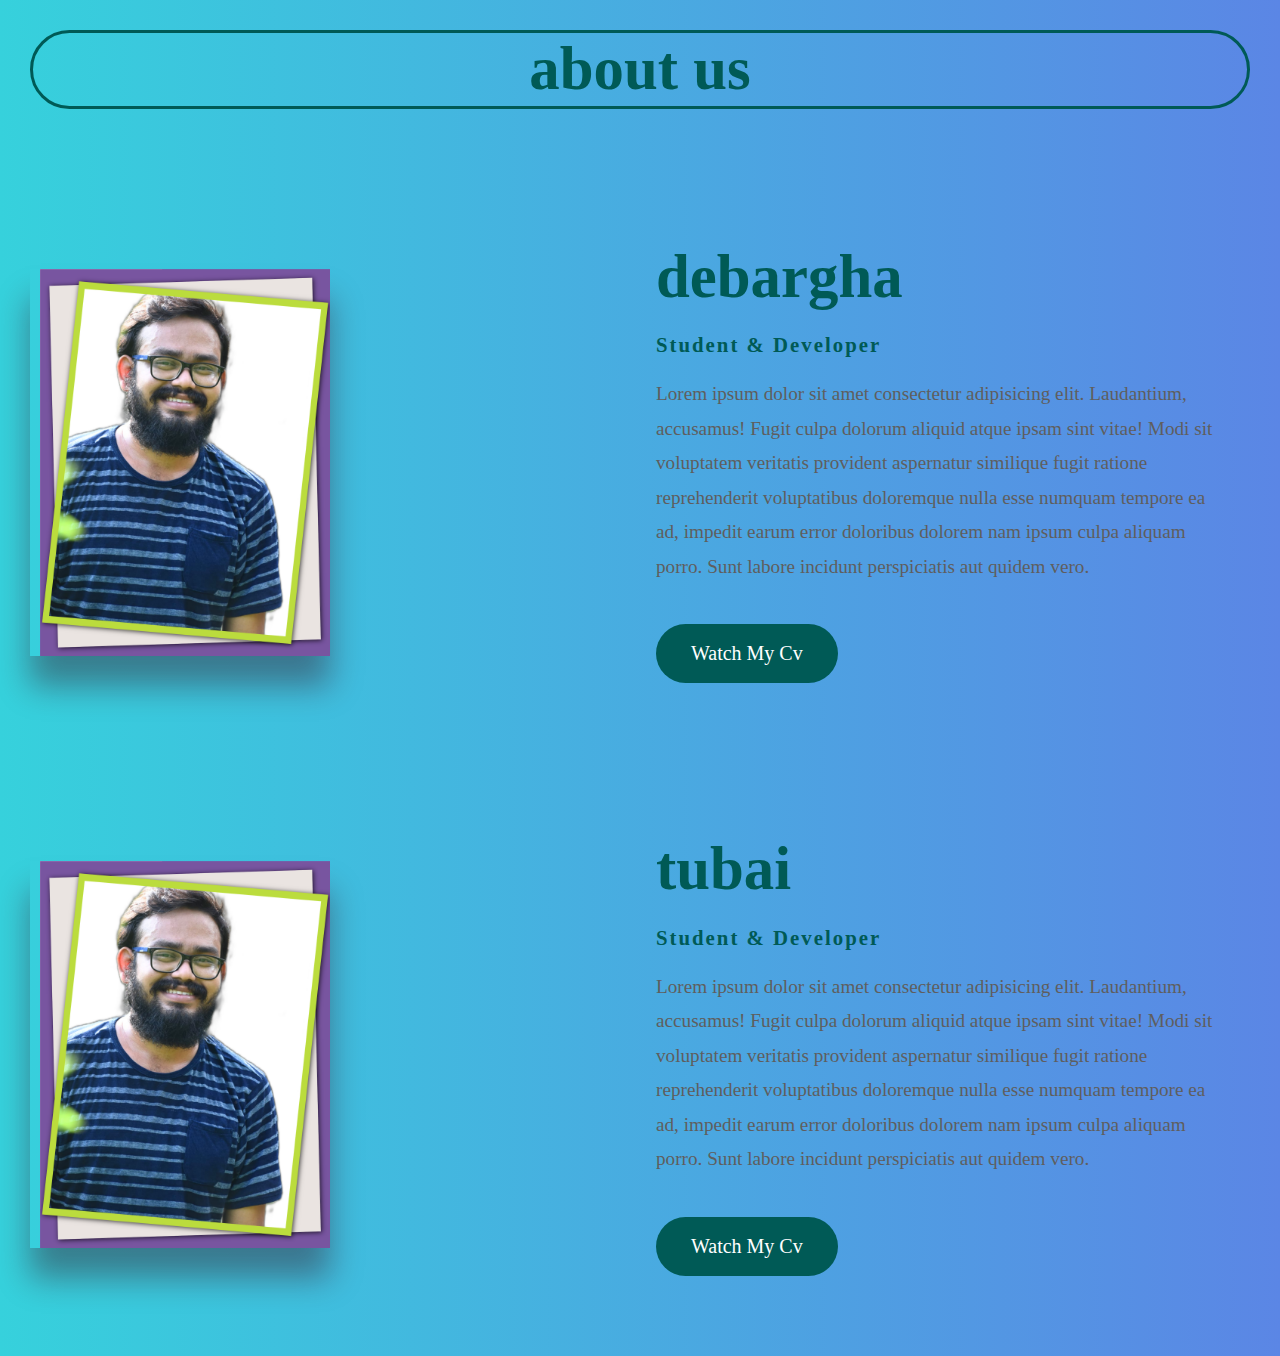
<file: about.html>
<!DOCTYPE html>
<html lang="en">
  <head>
    <meta charset="UTF-8" />
    <meta http-equiv="X-UA-Compatible" content="IE=edge" />
    <meta name="viewport" content="width=device-width, initial-scale=1.0" />
    <title>about</title>
    <style>
      * {
        padding: 0;
        margin: 0;
        box-sizing: border-box;
        list-style: none;
        text-decoration: none;
        scroll-behavior: smooth;
        scroll-padding-top: 3rem;
      }
      :root {
        --bg-color: #ffffff;
        --bg2-color: #f99fb6;
        --bg3-color: #9fbef9;
        --secound-bg-color: #f9f9f9;
        --text-color: #fff;
        --main2-color: #005a56;
        --main-color: #ff1e00;
        --text2-color: #6a6a6a;
        /* --big-font: 5.7rem; */
        --big-font: 4.7rem;
        --h2-font: 3.8rem;
        --p-font: 1.2rem;
      }
      /* body */
      body {
        background: var(--bg-color);
        color: var(--text-color);
      }
      .btn {
        font-family: "Pacifico", cursive;
        display: inline-block;
        font-size: 20px;
        font-weight: 400;
        padding: 16px 33px;
        background: var(--main2-color);
        color: var(--text-color);
        border: 2px solid transparent;
        border-radius: 40px;
        transition: ease 0.4s;
      }
      .btn:hover {
        transform: scale(1.2);
        background: transparent;
        color: var(--text-color);
        border: 2px solid var(--main2-color);
      }
      /* about section start */
      .about {
        width: 100%;
        padding: 30px;
        /* height: 100%; */
        /* background: url(img/aboutWALL2.jpg); */
        background-image: linear-gradient(to right, #36d1dc, #5b86e5);
      }
      .first-about-h2 {
        font-size: var(--h2-font);
        color: var(--main2-color);
        font-weight: 700;
        line-height: 1.2;
        margin-bottom: 2rem;
        display: flex;
        justify-content: center;
        border: #005a56 solid;
        border-radius: 200px;
      }
      .about-img {
        display: grid;
        grid-template-columns: repeat(2, 2fr);
        align-items: center;
        grid-gap: 2rem; /*this line can fu*k me*/
        padding-top: 100px;
        padding-bottom: 50px;
      }
      .about-img img {
        padding-left: 10px;
        max-width: 100%;
        width: 300px;
        height: auto;
        box-shadow: 0px 30px 30px #37071765;
      }
      .about-text h2 {
        font-size: var(--h2-font);
        color: var(--main2-color);
        font-weight: 700;
        line-height: 1.2;
        margin-bottom: 1.2rem;
      }
      .about-text h5 {
        color: var(--main2-color);
        font-size: 1.3rem;
        margin-bottom: 20px;
        letter-spacing: 2px;
      }
      .about-text p {
        display: flex;
        flex-direction: column;
        justify-content: center;
        align-items: center;
        font-size: 1.2rem;
        font-weight: 400;
        max-width: 570px;
        line-height: 1.8;
        color: #5f5e5e;
        margin-bottom: 2.5rem;
      }
      .about-text a.btn:hover {
        transform: scale(1.2);
        background: transparent;
        color: var(--main2-color);
        border: 2px solid var(--main2-color);
      }

      /* about section media query */
      @media (max-width: 935px) {
        .about-img {
          display: flex;
          flex-direction: column;
          justify-content: center;
          align-items: center;
        }
        .about-text {
          display: flex;
          flex-direction: column;
          justify-content: center;
          align-items: center;
        }
      }
      @media (max-width: 466px) {
        .about-img img {
          width: 250px;
          box-shadow: 0px 20px 20px #37071765;
        }
        .about-img {
          padding-top: 50px;
        }
        .about-text h5 {
          font-size: 1.1rem;
        }
        .about-text h2 {
          font-size: 2.8rem;
          font-weight: 600;
        }
        .about-text a.btn {
          font-size: 10px;
          font-weight: 600;
        }
        .about-text a.btn:hover {
          transform: scale(1.1);
        }
        .about-text a.btn {
          padding-bottom: 20px;
        }
      }
      @media (max-width: 285px) {
        .about-img img {
          width: 200px;
          box-shadow: 0px 10px 10px #37071765;
        }
      }
      @media (max-width: 833px) {
        .btn {
          font-size: 15px;
          font-weight: 300;
        }
      }
      @media (max-width: 612px) {
        .btn {
          font-size: 10px;
          font-weight: 200;
        }
      }
      @media (max-width: 466px) {
        .btn {
          font-size: 15px;
          font-weight: 300;
        }
        section {
          padding: 0px 6%;
        }
      }
      @media (max-width: 286px) {
        .btn {
          font-size: 15px;
          font-weight: 300;
        }
        section {
          padding: 0px 6%;
        }
        .btn {
          font-family: "Segoe UI", Tahoma, Geneva, Verdana, sans-serif;
          font-size: 10px;
          font-weight: 900;
        }
        .btn:hover {
          transform: scale(1.1);
        }
      }
    </style>
  </head>
  <body>
    <!--about section-->
    <section class="about" id="about">
      <h2 class="first-about-h2">about us</h2>
      <div class="about-img">
        <!-- about img -->
        <img src="img/about.png" alt="photo" width="250px" />
        <!-- about heading and text -->
        <div class="about-text">
          <h2>debargha</h2>
          <h5>Student <span>& Developer</span></h5>
          <p>
            Lorem ipsum dolor sit amet consectetur adipisicing elit. Laudantium,
            accusamus! Fugit culpa dolorum aliquid atque ipsam sint vitae! Modi
            sit voluptatem veritatis provident aspernatur similique fugit
            ratione reprehenderit voluptatibus doloremque nulla esse numquam
            tempore ea ad, impedit earum error doloribus dolorem nam ipsum culpa
            aliquam porro. Sunt labore incidunt perspiciatis aut quidem vero.
          </p>
          <!-- my cv link to google drive -->
          <a
            href="https://drive.google.com/file/d/1YFWb2C8rins_0bL2xhzu4nzQ3kz4ygda/view?usp=sharing"
            class="btn"
            >Watch My Cv</a
          >
        </div>
      </div>
      <div class="about-img">
        <!-- about img -->
        <img src="img/about.png" alt="photo" width="250px" />
        <!-- about heading and text -->
        <div class="about-text">
          <h2>tubai</h2>
          <h5>Student <span>& Developer</span></h5>
          <p>
            Lorem ipsum dolor sit amet consectetur adipisicing elit. Laudantium,
            accusamus! Fugit culpa dolorum aliquid atque ipsam sint vitae! Modi
            sit voluptatem veritatis provident aspernatur similique fugit
            ratione reprehenderit voluptatibus doloremque nulla esse numquam
            tempore ea ad, impedit earum error doloribus dolorem nam ipsum culpa
            aliquam porro. Sunt labore incidunt perspiciatis aut quidem vero.
          </p>
          <!-- my cv link to google drive -->
          <a
            href="https://drive.google.com/file/d/1YFWb2C8rins_0bL2xhzu4nzQ3kz4ygda/view?usp=sharing"
            class="btn"
            >Watch My Cv</a
          >
        </div>
      </div>
    </section>
  </body>
</html>
</file>
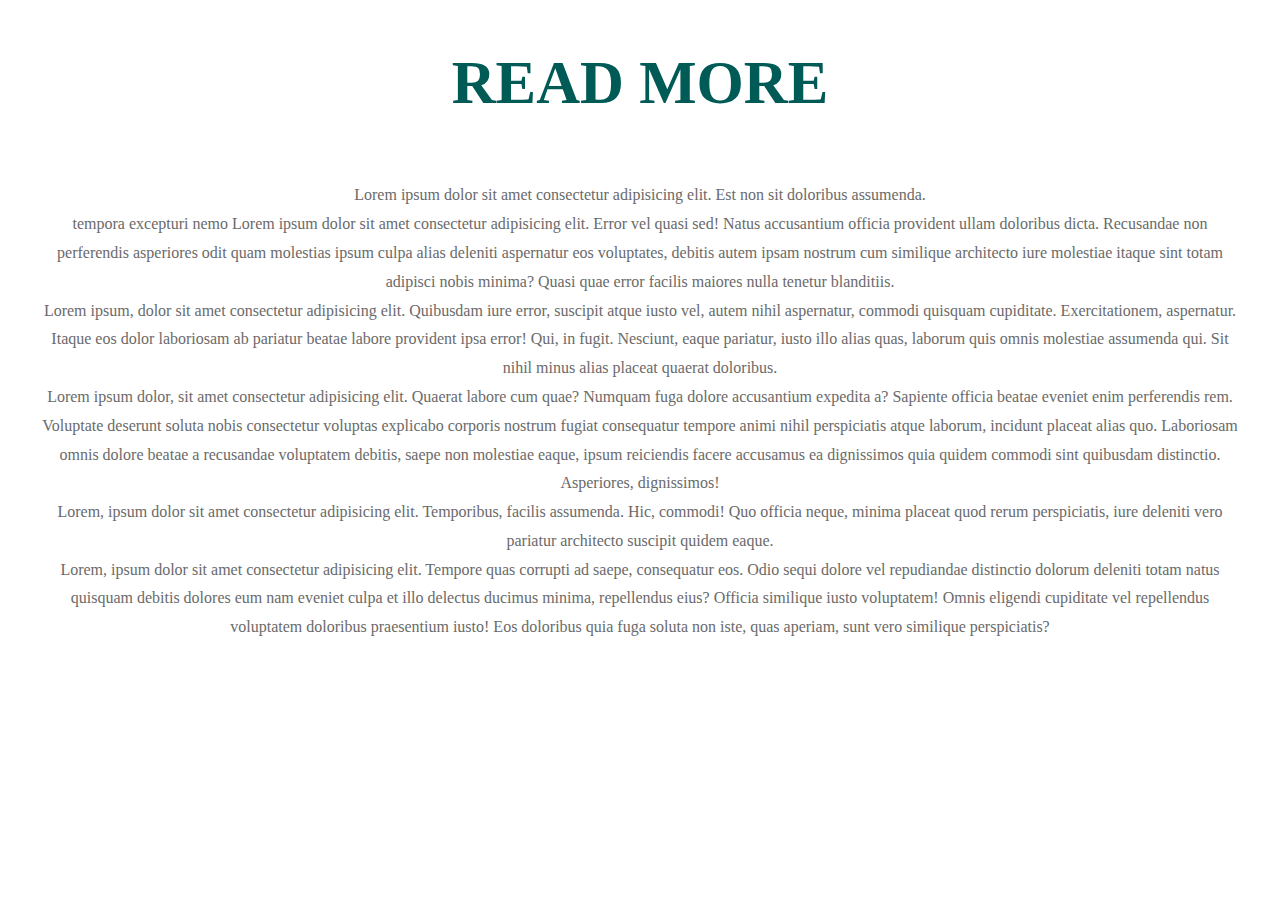
<file: read more.html>
<!DOCTYPE html>
<html lang="en">
  <head>
    <meta charset="UTF-8" />
    <meta http-equiv="X-UA-Compatible" content="IE=edge" />
    <meta name="viewport" content="width=device-width, initial-scale=1.0" />
    <title>Read More</title>
    <style>
      :root {
        --bg-color: #ffffff;
        --bg2-color: #f99fb6;
        --bg3-color: #9fbef9;
        --secound-bg-color: #f9f9f9;
        --text-color: #fff;
        --main2-color: #005a56;
        --main-color: #ff1e00;
        --text2-color: #6a6a6a;
        /* --big-font: 5.7rem; */
        --big-font: 4.7rem;
        --h2-font: 3.8rem;
        --p-font: 1rem;
      }
      .heading {
        text-align: center;
      }
      .heading h2 {
        text-align: center;
        font-size: 3.8rem;
        font-weight: 700;
        line-height: 1.1;
        margin-bottom: 4rem;
        color: #005a56;
        /* -webkit-text-fill-color: transparent;
        -webkit-text-stroke-width: 3px;
        -webkit-text-stroke-color: #005a56; */
      }
      .heading p {
        font-size: var(--p-font);
        font-weight: 400;
        line-height: 1.8;
        color: var(--text2-color);
        padding: 0 30px 0 30px;
      }
      @media (max-width: 392px){
        .heading h2 {
        font-size: 2.8rem;
        font-weight: 400;
      }
      }
      @media (max-width: 330px){
        .heading p{
          padding: 0 10px 0 10px;
        }
      }
    </style>
  </head>
  <body>
    <div class="heading">
      <h2>READ MORE</h2>
      <p>
        Lorem ipsum dolor sit amet consectetur adipisicing elit. Est non sit
        doloribus assumenda. <br />
        tempora excepturi nemo Lorem ipsum dolor sit amet consectetur
        adipisicing elit. Error vel quasi sed! Natus accusantium officia
        provident ullam doloribus dicta. Recusandae non perferendis asperiores
        odit quam molestias ipsum culpa alias deleniti aspernatur eos
        voluptates, debitis autem ipsam nostrum cum similique architecto iure
        molestiae itaque sint totam adipisci nobis minima? Quasi quae error
        facilis maiores nulla tenetur blanditiis. <br />
        Lorem ipsum, dolor sit amet consectetur adipisicing elit. Quibusdam iure
        error, suscipit atque iusto vel, autem nihil aspernatur, commodi
        quisquam cupiditate. Exercitationem, aspernatur. Itaque eos dolor
        laboriosam ab pariatur beatae labore provident ipsa error! Qui, in
        fugit. Nesciunt, eaque pariatur, iusto illo alias quas, laborum quis
        omnis molestiae assumenda qui. Sit nihil minus alias placeat quaerat
        doloribus. <br />
        Lorem ipsum dolor, sit amet consectetur adipisicing elit. Quaerat labore
        cum quae? Numquam fuga dolore accusantium expedita a? Sapiente officia
        beatae eveniet enim perferendis rem. Voluptate deserunt soluta nobis
        consectetur voluptas explicabo corporis nostrum fugiat consequatur
        tempore animi nihil perspiciatis atque laborum, incidunt placeat alias
        quo. Laboriosam omnis dolore beatae a recusandae voluptatem debitis,
        saepe non molestiae eaque, ipsum reiciendis facere accusamus ea
        dignissimos quia quidem commodi sint quibusdam distinctio. Asperiores,
        dignissimos! <br />
        Lorem, ipsum dolor sit amet consectetur adipisicing elit. Temporibus,
        facilis assumenda. Hic, commodi! Quo officia neque, minima placeat quod
        rerum perspiciatis, iure deleniti vero pariatur architecto suscipit
        quidem eaque. <br />
        Lorem, ipsum dolor sit amet consectetur adipisicing elit. Tempore quas
        corrupti ad saepe, consequatur eos. Odio sequi dolore vel repudiandae
        distinctio dolorum deleniti totam natus quisquam debitis dolores eum nam
        eveniet culpa et illo delectus ducimus minima, repellendus eius? Officia
        similique iusto voluptatem! Omnis eligendi cupiditate vel repellendus
        voluptatem doloribus praesentium iusto! Eos doloribus quia fuga soluta
        non iste, quas aperiam, sunt vero similique perspiciatis?
      </p>
    </div>
  </body>
</html>
</file>
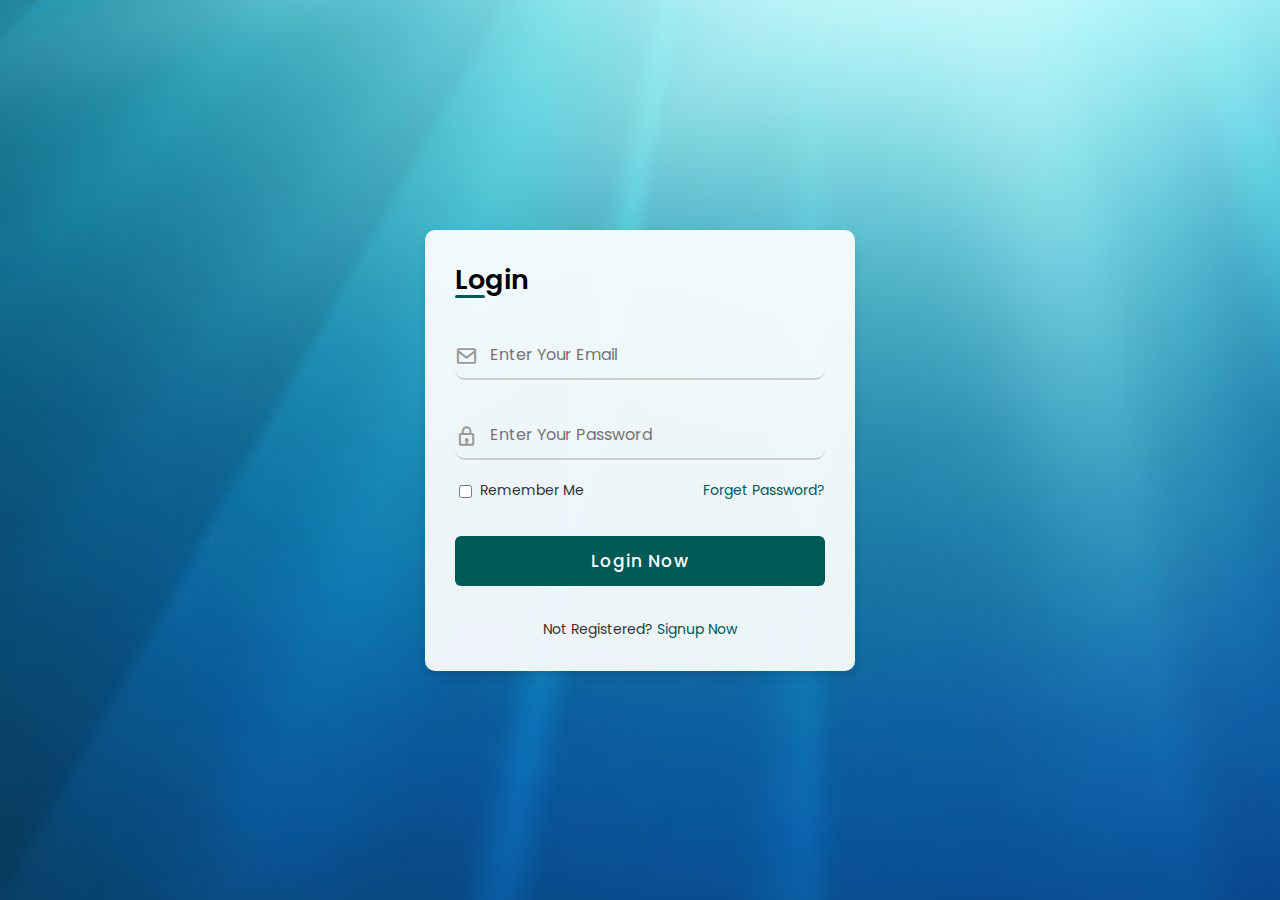
<file: sign-in.html>
<!DOCTYPE html>
<html lang="en">
<head>
    <meta charset="UTF-8">
    <meta http-equiv="X-UA-Compatible" content="IE=edge">
    <meta name="viewport" content="width=device-width, initial-scale=1.0">
    <!-- link to box icon -->
    <link href='https://unpkg.com/boxicons@2.1.4/css/boxicons.min.css' rel='stylesheet'>
    <!-- link to google fonts -->
    <link rel="preconnect" href="https://fonts.googleapis.com">
<link rel="preconnect" href="https://fonts.gstatic.com" crossorigin>
<link href="https://fonts.googleapis.com/css2?family=Poppins:ital,wght@0,200;0,300;0,500;0,600;0,700;1,400;1,500;1,600;1,700;1,800;1,900&display=swap" rel="stylesheet">
    <title>Document</title>
    <style>
        *{
            margin: 0;
            padding: 0;
            box-sizing: border-box;
            font-family: 'Poppins', sans-serif;
        }
        body{
            height: 100vh;
            display: flex;
            align-items: center;
            justify-content: center;
            background: url(img/logWALL.jpg);
        }
        .container{
            position: relative;
            max-width: 430px;
            width: 100%;
            background: #ffffffec;
            border-radius: 10px;
            box-shadow: 0 5px 10px #0000001a;
        }
        .container .form{
            padding: 30px;
        }
        .container .form .title{
            position: relative;
            font-weight: 600;
            font-size: 27px;
        }
        .form .title::before{
            content: '';
            position: absolute;
            left: 0;
            bottom: 0;
            height: 3px;
            width: 30px;
            background: #005a56;
            border-radius: 25px;
        }
        .form .input-field{
            position: relative;
            height: 50px;
            width: 100%;
            margin-top: 30px;
        }
        .input-field input{
            position: absolute;
            height: 100%;
            width: 100%;
            padding: 0 35px;
            font-size: 16px;
            border: none;
            outline: none;
            border-bottom: 2px solid #ccc;
            border-top: 2px solid transparent;
            transition: all 0.2s ease;
            border-radius: 10px;
            background: #fff0;
        }
        .input-field input:is(:focus, :valid){
            border-bottom-color: #005a56;
        }
        .input-field i{
            position: absolute;
            top: 50%;
            transform: translateY(-50%);
            color: #999;
            font-size: 23px;
        }
        .input-field input:is(:focus, :valid) ~ i{
            color: #005a56;
        }
        .input-field i.icon{
            left: 0;
        }

        .form .checkbox-text{
            display: flex;
            align-items: center;
            justify-content: space-between;
            margin-top: 20px;
        }
        .checkbox-text .checkbox-content{
            display: flex;
            align-items: center;
        }
        .checkbox-content input{
            margin: 0 8px -2px 4px;
            accent-color: #005a56;
        }
        .form .text{
            color: #333;
            font-size: 14px;
        }
        .form a.text{
            color: #005a56;
            text-decoration: none;
        }
        .form a:hover{
            text-decoration: underline;
        }
        .form .button{
            margin-top: 35px;
        }
        .form .button input{
            border: none;
            color: #fff;
            font-size: 17px;
            font-weight: 500;
            letter-spacing: 1px;
            border-radius: 6px;
            background: #005a56;
            cursor: pointer;
            transition: all o.35s ease;
        }
        .button input:hover{
            background: #002b28;
        }
        .form .login-signup{
            margin-top: 30px;
            text-align: center;

        }
    </style>
</head>
<body>
    <div class="container">
        <div class="forms">
            <div class="form login">
                <span class="title">Login</span>

                <form action="#">
                    <div class="input-field">
                        <input type="text" placeholder="Enter Your Email" required>
                        <i class='bx bx-envelope icon'></i>
                    </div>
                    <div class="input-field">
                        <input type="password" class="password" placeholder="Enter Your Password" required>
                        <i class='bx bx-lock icon'></i>
                    </div>

                    <div class="checkbox-text">
                        <div class="checkbox-content">
                            <input type="checkbox" id="logCheck">
                            <label for="logCheck" class="text">Remember Me</label>
                        </div>
                        <a href="#" class="text">Forget Password?</a>
                    </div>

                    <div class="input-field button">
                        <input type="button" value="Login Now">
                    </div>
                </form>

                <div class="login-signup">
                    <span class="text">Not Registered?
                        <a href="sign-up.html" class="text signup-text">Signup Now</a>
                    </span>
                </div>
            </div>
        </div>
    </div>
</body>
</html>
</file>
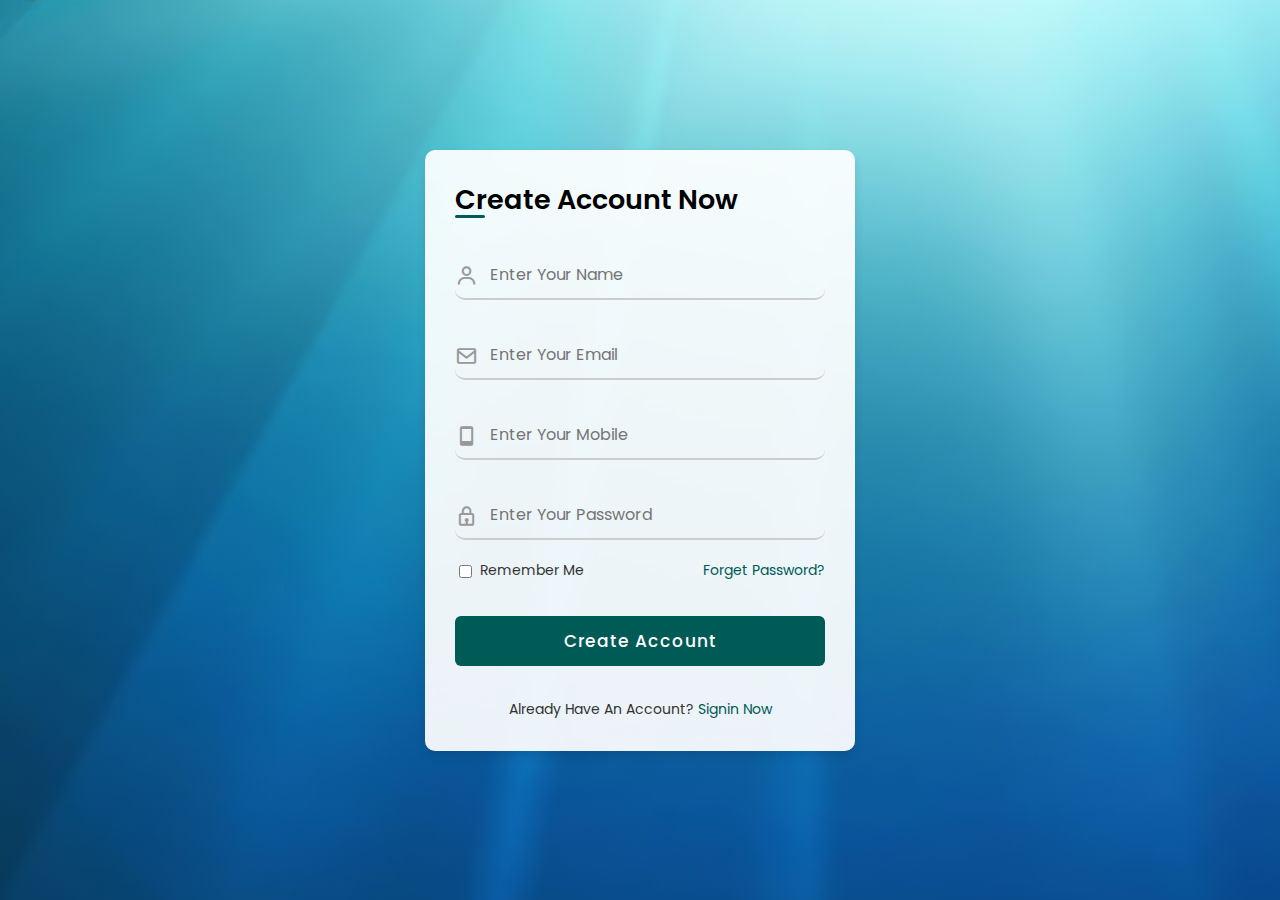
<file: sign-up.html>
<!DOCTYPE html>
<html lang="en">
<head>
    <meta charset="UTF-8">
    <meta http-equiv="X-UA-Compatible" content="IE=edge">
    <meta name="viewport" content="width=device-width, initial-scale=1.0">
    <!-- link to box icon -->
    <link href='https://unpkg.com/boxicons@2.1.4/css/boxicons.min.css' rel='stylesheet'>
    <!-- link to google fonts -->
    <link rel="preconnect" href="https://fonts.googleapis.com">
<link rel="preconnect" href="https://fonts.gstatic.com" crossorigin>
<link href="https://fonts.googleapis.com/css2?family=Poppins:ital,wght@0,200;0,300;0,500;0,600;0,700;1,400;1,500;1,600;1,700;1,800;1,900&display=swap" rel="stylesheet">
    <title>Document</title>
    <style>
        *{
            margin: 0;
            padding: 0;
            box-sizing: border-box;
            font-family: 'Poppins', sans-serif;
        }
        body{
            height: 100vh;
            display: flex;
            align-items: center;
            justify-content: center;
            background: url(img/logWALL.jpg);
        }
        .container{
            position: relative;
            max-width: 430px;
            width: 100%;
            background: #ffffffec;
            border-radius: 10px;
            box-shadow: 0 5px 10px #0000001a;
        }
        .container .form{
            padding: 30px;
        }
        .container .form .title{
            position: relative;
            font-weight: 600;
            font-size: 27px;
        }
        .form .title::before{
            content: '';
            position: absolute;
            left: 0;
            bottom: 0;
            height: 3px;
            width: 30px;
            background: #005a56;
            border-radius: 25px;
        }
        .form .input-field{
            position: relative;
            height: 50px;
            width: 100%;
            margin-top: 30px;
        }
        .input-field input{
            position: absolute;
            height: 100%;
            width: 100%;
            padding: 0 35px;
            font-size: 16px;
            border: none;
            outline: none;
            border-bottom: 2px solid #ccc;
            border-top: 2px solid transparent;
            transition: all 0.2s ease;
            border-radius: 10px;
            background: #fff0;
        }
        .input-field input:is(:focus, :valid){
            border-bottom-color: #005a56;
        }
        .input-field i{
            position: absolute;
            top: 50%;
            transform: translateY(-50%);
            color: #999;
            font-size: 23px;
        }
        .input-field input:is(:focus, :valid) ~ i{
            color: #005a56;
        }
        .input-field i.icon{
            left: 0;
        }

        .form .checkbox-text{
            display: flex;
            align-items: center;
            justify-content: space-between;
            margin-top: 20px;
        }
        .checkbox-text .checkbox-content{
            display: flex;
            align-items: center;
        }
        .checkbox-content input{
            margin: 0 8px -2px 4px;
            accent-color: #005a56;
        }
        .form .text{
            color: #333;
            font-size: 14px;
        }
        .form a.text{
            color: #005a56;
            text-decoration: none;
        }
        .form a:hover{
            text-decoration: underline;
        }
        .form .button{
            margin-top: 35px;
        }
        .form .button input{
            border: none;
            color: #ffffff;
            font-size: 17px;
            font-weight: 500;
            letter-spacing: 1px;
            border-radius: 6px;
            background: #005a56;
            cursor: pointer;
            transition: all o.35s ease;
        }
        .button input:hover{
            background: #002b28;
        }
        .form .login-signup{
            margin-top: 30px;
            text-align: center;

        }
    </style>
</head>
<body>
    <div class="container">
        <div class="forms">
            <div class="form login">
                <span class="title">Create Account Now</span>

                <form action="#">
                    <div class="input-field">
                        <input type="text" placeholder="Enter Your Name" required>
                        <i class='bx bx-user'></i>
                    </div>
                    <div class="input-field">
                        <input type="email" placeholder="Enter Your Email" required>
                        <i class='bx bx-envelope icon'></i>
                    </div>
                    <div class="input-field">
                        <input type="text" placeholder="Enter Your Mobile" required>
                        <i class='bx bx-mobile'></i>
                    </div>
                    <div class="input-field">
                        <input type="password" placeholder="Enter Your Password" required>
                        <i class='bx bx-lock icon'></i>
                    </div>

                    <div class="checkbox-text">
                        <div class="checkbox-content">
                            <input type="checkbox" id="logCheck">
                            <label for="logCheck" class="text">Remember Me</label>
                        </div>
                        <a href="#" class="text">Forget Password?</a>
                    </div>

                    <div class="input-field button">
                        <input type="button" value="Create Account">
                    </div>
                </form>

                <div class="login-signup">
                    <span class="text">Already Have An Account?
                        <a href="sign-in.html" class="text signup-text">Signin Now</a>
                    </span>
                </div>
            </div>
        </div>
    </div>
    <script src=""></script>
</body>
</html>
</file>
